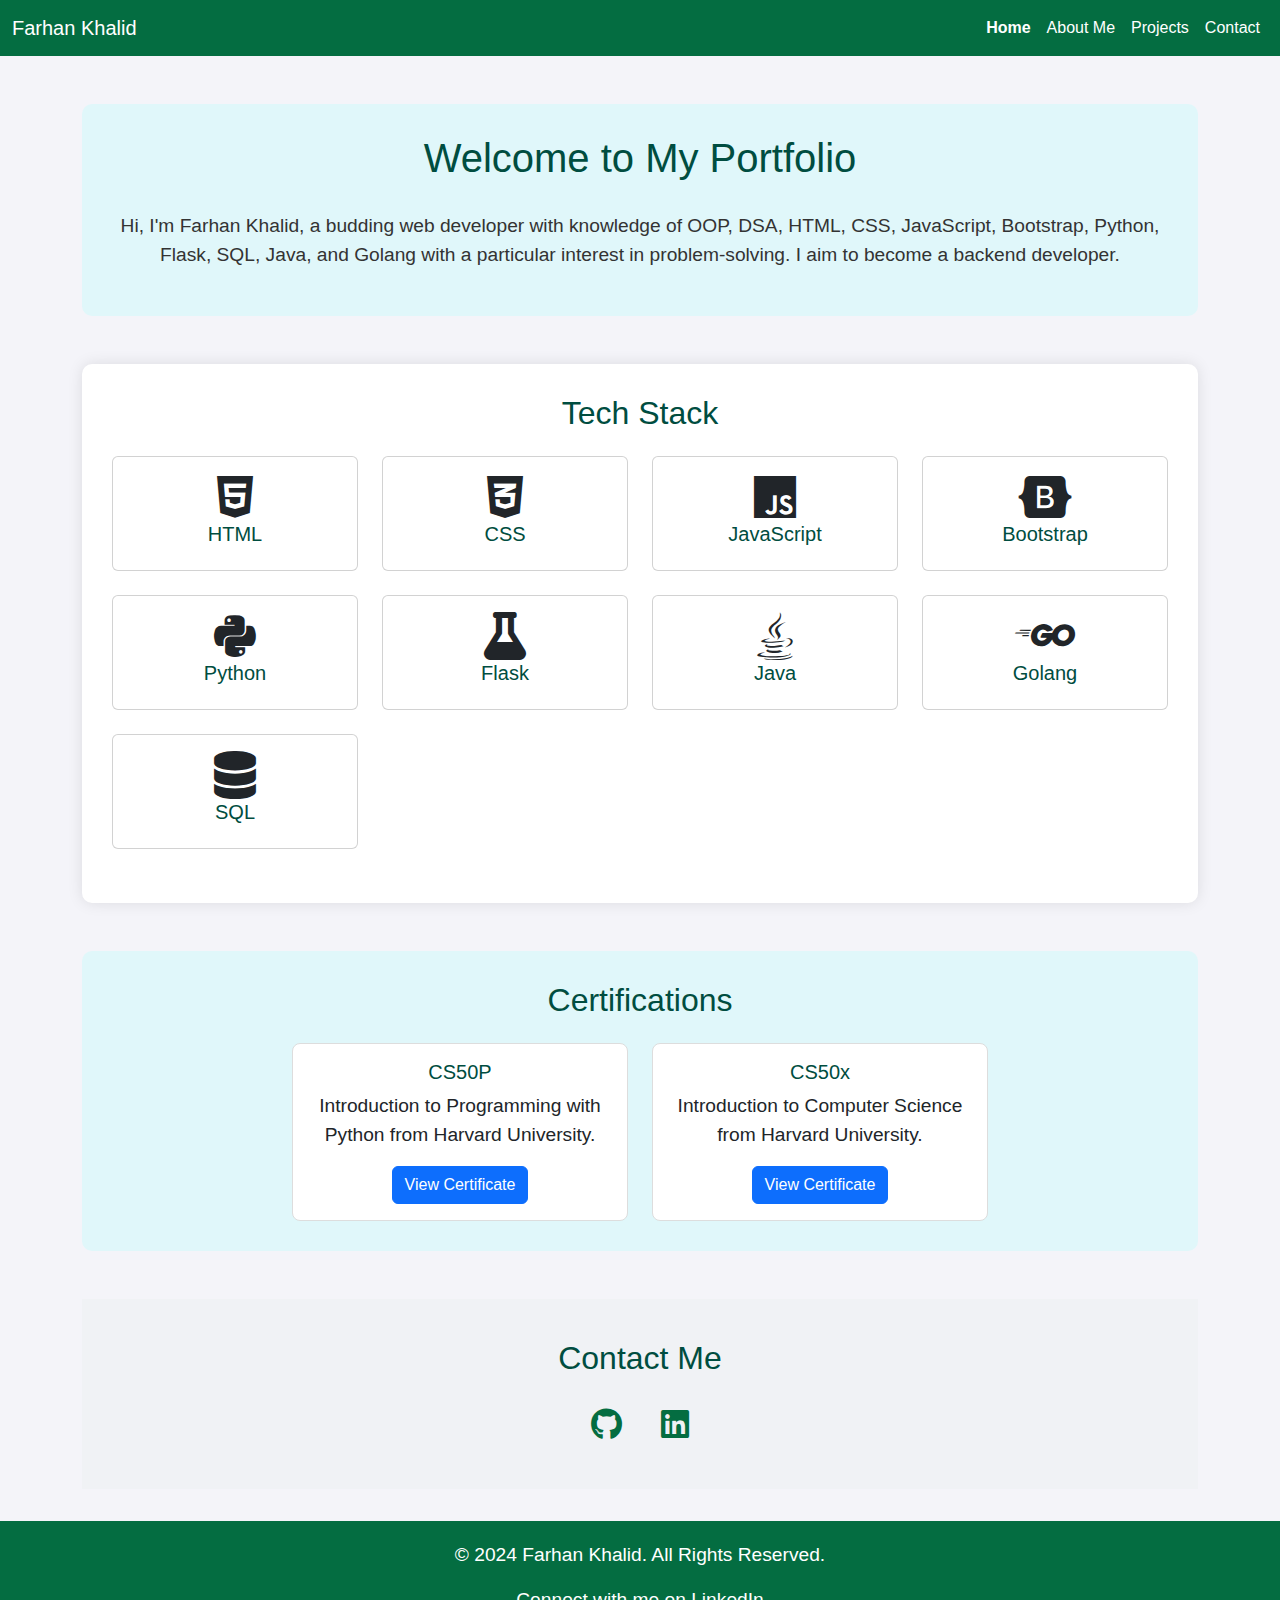
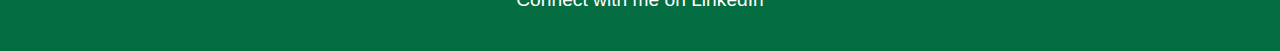
<file: index.html>
<!DOCTYPE html>
<html lang="en">
  <head>
    <meta charset="UTF-8" />
    <meta name="viewport" content="width=device-width, initial-scale=1.0" />
    <title>Portfolio - Home</title>
    <link
      href="https://cdn.jsdelivr.net/npm/bootstrap@5.2.3/dist/css/bootstrap.min.css"
      rel="stylesheet"
    />
    <link
      href="https://cdnjs.cloudflare.com/ajax/libs/font-awesome/6.0.0-beta3/css/all.min.css"
      rel="stylesheet"
    />
    <link href="styles.css" rel="stylesheet" />
    <style></style>
  </head>
  <body>
    <!-- Navbar -->
    <header>
      <nav class="navbar navbar-expand-lg navbar-custom">
        <div class="container-fluid">
          <a class="navbar-brand" href="#">Farhan Khalid</a>
          <button
            class="navbar-toggler"
            type="button"
            data-bs-toggle="collapse"
            data-bs-target="#navbarNav"
            aria-controls="navbarNav"
            aria-expanded="false"
            aria-label="Toggle navigation"
          >
            <span class="navbar-toggler-icon"></span>
          </button>
          <div class="collapse navbar-collapse" id="navbarNav">
            <ul class="navbar-nav ms-auto">
              <li class="nav-item">
                <a class="nav-link active" href="#">Home</a>
              </li>
              <li class="nav-item">
                <a class="nav-link" href="aboutme.html">About Me</a>
              </li>
              <li class="nav-item">
                <a class="nav-link" href="projects.html">Projects</a>
              </li>
              <li class="nav-item">
                <a class="nav-link" href="#contact">Contact</a>
              </li>
            </ul>
          </div>
        </div>
      </nav>
    </header>

    <!-- Main Content -->
    <main class="container mt-5">
      <!-- Introduction Section -->
      <section id="introduction" class="text-center mb-5">
        <h1>Welcome to My Portfolio</h1>
        <p>
          Hi, I'm Farhan Khalid, a budding web developer with knowledge of OOP,
          DSA, HTML, CSS, JavaScript, Bootstrap, Python, Flask, SQL, Java, and
          Golang with a particular interest in problem-solving. I aim to become
          a backend developer.
        </p>
      </section>

      <!-- Tech Stack Section -->
      <section id="tech-stack" class="mb-5">
        <h2 class="text-center mb-4">Tech Stack</h2>
        <div class="row text-center">
          <div class="col-md-3 mb-4">
            <div class="card tech-stack-card">
              <div class="card-body">
                <i class="fab fa-html5 fa-3x"></i>
                <h5 class="card-title">HTML</h5>
              </div>
            </div>
          </div>
          <div class="col-md-3 mb-4">
            <div class="card tech-stack-card">
              <div class="card-body">
                <i class="fab fa-css3-alt fa-3x"></i>
                <h5 class="card-title">CSS</h5>
              </div>
            </div>
          </div>
          <div class="col-md-3 mb-4">
            <div class="card tech-stack-card">
              <div class="card-body">
                <i class="fab fa-js fa-3x"></i>
                <h5 class="card-title">JavaScript</h5>
              </div>
            </div>
          </div>
          <div class="col-md-3 mb-4">
            <div class="card tech-stack-card">
              <div class="card-body">
                <i class="fab fa-bootstrap fa-3x"></i>
                <h5 class="card-title">Bootstrap</h5>
              </div>
            </div>
          </div>
          <div class="col-md-3 mb-4">
            <div class="card tech-stack-card">
              <div class="card-body">
                <i class="fab fa-python fa-3x"></i>
                <h5 class="card-title">Python</h5>
              </div>
            </div>
          </div>
          <div class="col-md-3 mb-4">
            <div class="card tech-stack-card">
              <div class="card-body">
                <i class="fas fa-flask fa-3x"></i>
                <h5 class="card-title">Flask</h5>
              </div>
            </div>
          </div>
          <div class="col-md-3 mb-4">
            <div class="card tech-stack-card">
              <div class="card-body">
                <i class="fab fa-java fa-3x"></i>
                <h5 class="card-title">Java</h5>
              </div>
            </div>
          </div>
          <div class="col-md-3 mb-4">
            <div class="card tech-stack-card">
              <div class="card-body">
                <i class="fab fa-golang fa-3x"></i>
                <h5 class="card-title">Golang</h5>
              </div>
            </div>
          </div>
          <div class="col-md-3 mb-4">
            <div class="card tech-stack-card">
              <div class="card-body">
                <i class="fas fa-database fa-3x"></i>
                <h5 class="card-title">SQL</h5>
              </div>
            </div>
          </div>
        </div>
      </section>

      <!-- Certifications Section -->
      <section id="certifications" class="mb-5">
        <h2 class="text-center mb-4">Certifications</h2>
        <div class="row justify-content-center">
          <div class="col-md-4">
            <div class="card card-custom text-center">
              <div class="card-body">
                <h5 class="card-title">CS50P</h5>
                <p class="card-text">
                  Introduction to Programming with Python from Harvard
                  University.
                </p>
                <a
                  href="https://certificates.cs50.io/58993074-8a92-4fb9-9bf4-cc6291f2b116.png?size=letter"
                  class="btn btn-primary"
                  >View Certificate</a
                >
              </div>
            </div>
          </div>
          <div class="col-md-4">
            <div class="card card-custom text-center">
              <div class="card-body">
                <h5 class="card-title">CS50x</h5>
                <p class="card-text">
                  Introduction to Computer Science from Harvard University.
                </p>
                <a
                  href="https://certificates.cs50.io/fa66588c-641e-4bf7-9540-0076a054a62e.pdf?size=letter"
                  class="btn btn-primary"
                  >View Certificate</a
                >
              </div>
            </div>
          </div>
        </div>
      </section>

      <!-- Contact Section -->
      <section class="contact-section" id="contact">
        <h2 class="text-center mb-4">Contact Me</h2>
        <div class="text-center contact-icons">
          <a
            href="https://github.com/farhankhalidkayani"
            target="_blank"
            title="GitHub"
          >
            <i class="fab fa-github"></i>
          </a>
          <a
            href="https://www.linkedin.com/in/farhan-khalid-7283b825a/"
            target="_blank"
            title="LinkedIn"
          >
            <i class="fab fa-linkedin"></i>
          </a>
        </div>
      </section>
    </main>

    <!-- Footer -->
    <footer class="text-center">
      <p>&copy; 2024 Farhan Khalid. All Rights Reserved.</p>
      <p>
        Connect with me on
        <a
          href="https://www.linkedin.com/in/farhan-khalid-7283b825a/"
          class="text-white"
          >LinkedIn</a
        >
      </p>
    </footer>

    <!-- Bootstrap JS -->
    <script src="https://cdn.jsdelivr.net/npm/bootstrap@5.2.3/dist/js/bootstrap.bundle.min.js"></script>
  </body>
</html>
</file>
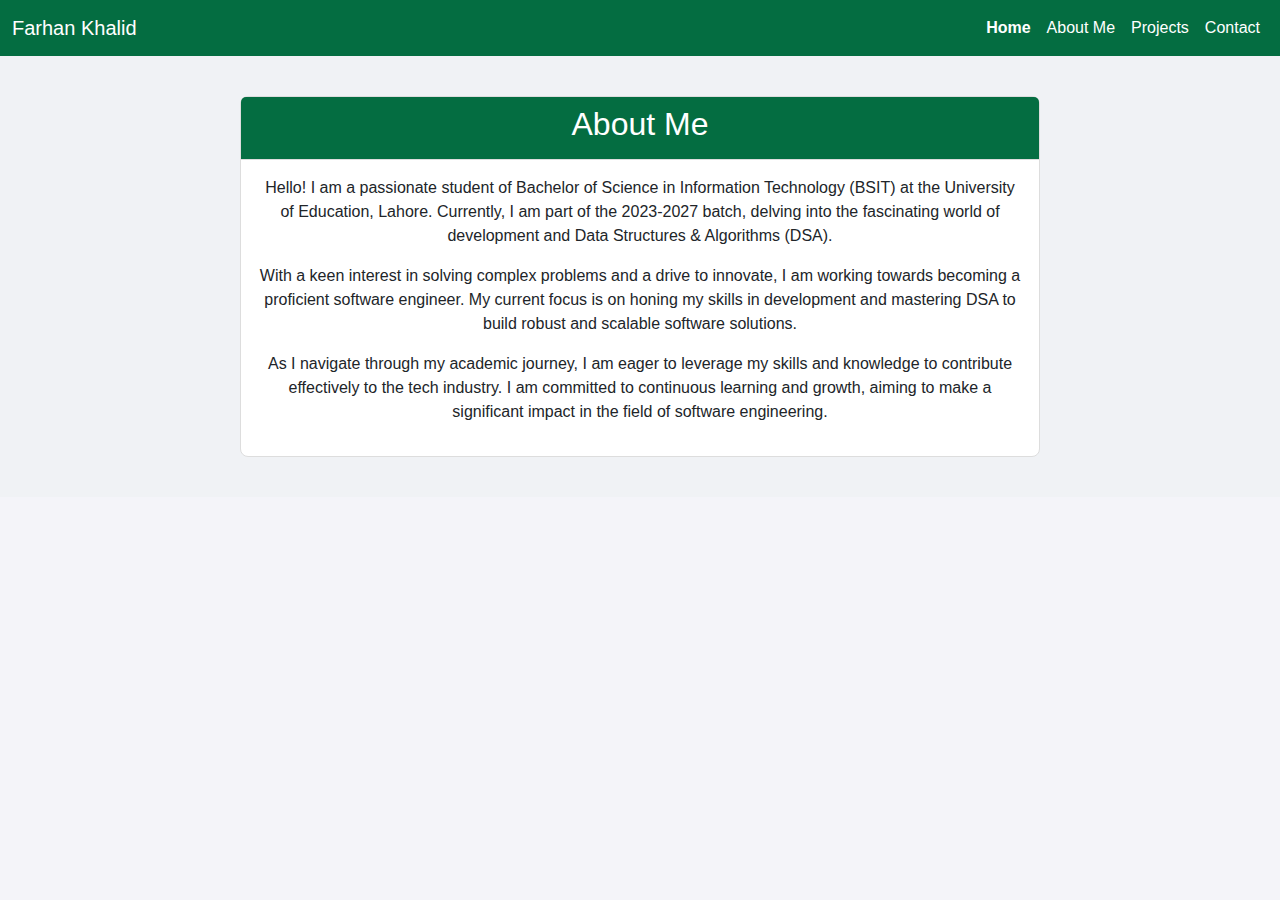
<file: aboutme.html>
<!DOCTYPE html>
<html lang="en">
  <head>
    <meta charset="UTF-8" />
    <meta name="viewport" content="width=device-width, initial-scale=1.0" />
    <link
      href="https://cdn.jsdelivr.net/npm/bootstrap@5.2.3/dist/css/bootstrap.min.css"
      rel="stylesheet"
    />
    <link
      href="https://cdnjs.cloudflare.com/ajax/libs/font-awesome/6.0.0-beta3/css/all.min.css"
      rel="stylesheet"
    />
    <link rel="stylesheet" href="styles.css" />
    <title>Portfolio - About Me</title>
  </head>
  <body>
    <!-- Navbar -->
    <header>
      <nav class="navbar navbar-expand-lg navbar-custom">
        <div class="container-fluid">
          <a class="navbar-brand" href="#">Farhan Khalid</a>
          <button
            class="navbar-toggler"
            type="button"
            data-bs-toggle="collapse"
            data-bs-target="#navbarNav"
            aria-controls="navbarNav"
            aria-expanded="false"
            aria-label="Toggle navigation"
          >
            <span class="navbar-toggler-icon"></span>
          </button>
          <div class="collapse navbar-collapse" id="navbarNav">
            <ul class="navbar-nav ms-auto">
              <li class="nav-item">
                <a class="nav-link active" href="index.html">Home</a>
              </li>
              <li class="nav-item">
                <a class="nav-link" href="#">About Me</a>
              </li>
              <li class="nav-item">
                <a class="nav-link" href="projects.html">Projects</a>
              </li>
              <li class="nav-item">
                <a class="nav-link" href="#contact">Contact</a>
              </li>
            </ul>
          </div>
        </div>
      </nav>
    </header>

    <!-- About Me Section -->
    <section class="about-me-section">
      <div class="container">
        <div class="card card-custom mx-auto" style="max-width: 800px">
          <div class="card-header card-header-custom">
            <h2 class="card-title" style="color: white">About Me</h2>
          </div>
          <div class="card-body">
            <p>
              Hello! I am a passionate student of Bachelor of Science in
              Information Technology (BSIT) at the University of Education,
              Lahore. Currently, I am part of the 2023-2027 batch, delving into
              the fascinating world of development and Data Structures &
              Algorithms (DSA).
            </p>
            <p>
              With a keen interest in solving complex problems and a drive to
              innovate, I am working towards becoming a proficient software
              engineer. My current focus is on honing my skills in development
              and mastering DSA to build robust and scalable software solutions.
            </p>
            <p>
              As I navigate through my academic journey, I am eager to leverage
              my skills and knowledge to contribute effectively to the tech
              industry. I am committed to continuous learning and growth, aiming
              to make a significant impact in the field of software engineering.
            </p>
          </div>
        </div>
      </div>
    </section>

    <!-- Bootstrap JS -->
    <script src="https://cdn.jsdelivr.net/npm/bootstrap@5.2.3/dist/js/bootstrap.bundle.min.js"></script>
  </body>
</html>
</file>
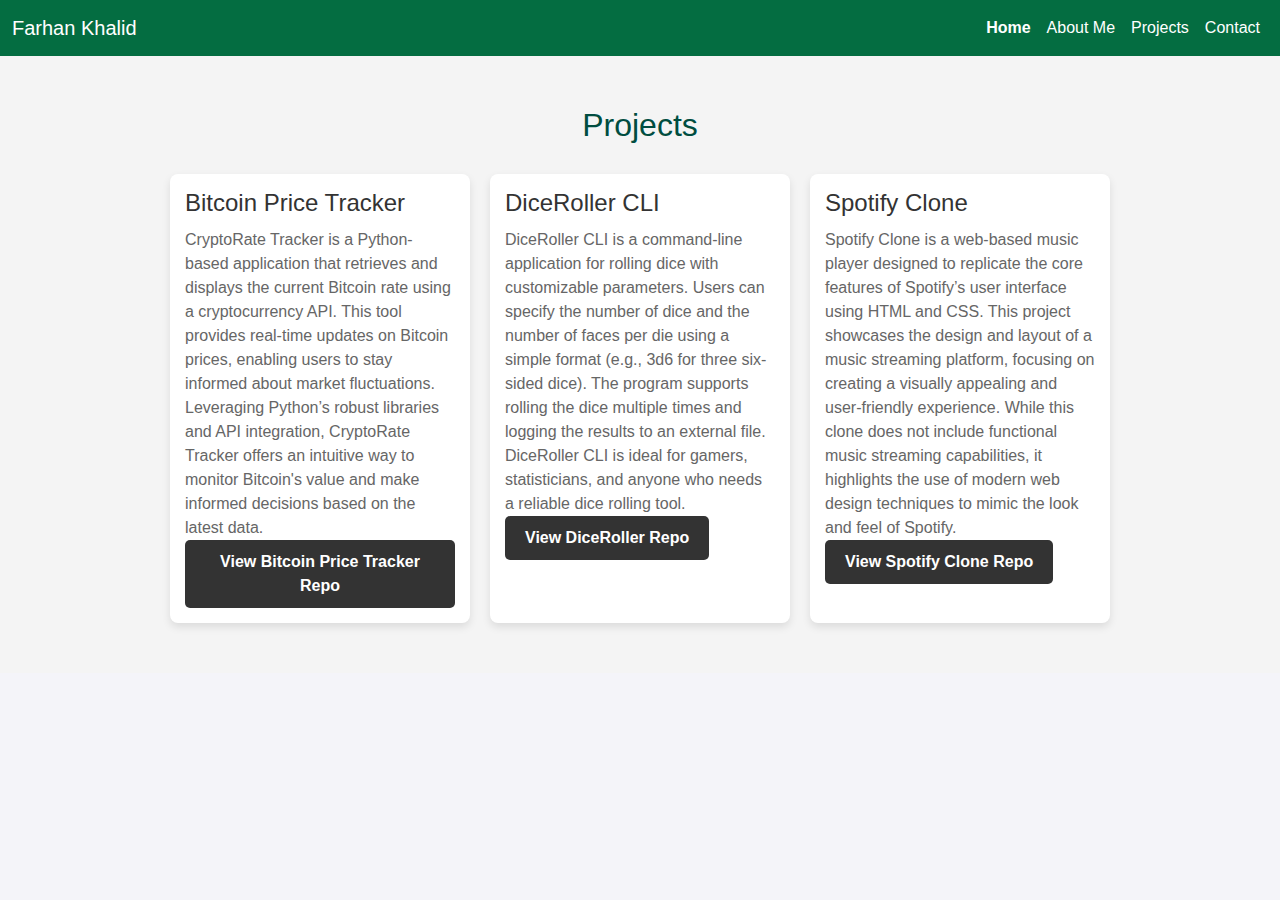
<file: projects.html>
<!DOCTYPE html>
<html lang="en">
  <head>
    <meta charset="UTF-8" />
    <meta name="viewport" content="width=device-width, initial-scale=1.0" />
    <link
      href="https://cdn.jsdelivr.net/npm/bootstrap@5.2.3/dist/css/bootstrap.min.css"
      rel="stylesheet"
    />
    <link
      href="https://cdnjs.cloudflare.com/ajax/libs/font-awesome/6.0.0-beta3/css/all.min.css"
      rel="stylesheet"
    />
    <link rel="stylesheet" href="styles.css" />
    <title>Portfolio - About Me</title>
  </head>
  <body>
    <header>
      <nav class="navbar navbar-expand-lg navbar-custom">
        <div class="container-fluid">
          <a class="navbar-brand" href="#">Farhan Khalid</a>
          <button
            class="navbar-toggler"
            type="button"
            data-bs-toggle="collapse"
            data-bs-target="#navbarNav"
            aria-controls="navbarNav"
            aria-expanded="false"
            aria-label="Toggle navigation"
          >
            <span class="navbar-toggler-icon"></span>
          </button>
          <div class="collapse navbar-collapse" id="navbarNav">
            <ul class="navbar-nav ms-auto">
              <li class="nav-item">
                <a class="nav-link active" href="index.html">Home</a>
              </li>
              <li class="nav-item">
                <a class="nav-link" href="#">About Me</a>
              </li>
              <li class="nav-item">
                <a class="nav-link" href="projects.html">Projects</a>
              </li>
              <li class="nav-item">
                <a class="nav-link" href="#contact">Contact</a>
              </li>
            </ul>
          </div>
        </div>
      </nav>
    </header>
    <section id="projects">
      <h2>Projects</h2>
      <div class="projects-container">
        <div class="project-card">
          <div class="project-info">
            <h3>Bitcoin Price Tracker</h3>
            <p>
              CryptoRate Tracker is a Python-based application that retrieves
              and displays the current Bitcoin rate using a cryptocurrency API.
              This tool provides real-time updates on Bitcoin prices, enabling
              users to stay informed about market fluctuations. Leveraging
              Python’s robust libraries and API integration, CryptoRate Tracker
              offers an intuitive way to monitor Bitcoin's value and make
              informed decisions based on the latest data.
            </p>
            <a
              href="https://github.com/farhankhalidkayani/bitcoin-rate-finder"
              class="github-button"
              target="_blank"
              >View Bitcoin Price Tracker Repo</a
            >
          </div>
        </div>
        <div class="project-card">
          <div class="project-info">
            <h3>DiceRoller CLI</h3>
            <p>
              DiceRoller CLI is a command-line application for rolling dice with
              customizable parameters. Users can specify the number of dice and
              the number of faces per die using a simple format (e.g., 3d6 for
              three six-sided dice). The program supports rolling the dice
              multiple times and logging the results to an external file.
              DiceRoller CLI is ideal for gamers, statisticians, and anyone who
              needs a reliable dice rolling tool.
            </p>
            <a
              href="https://github.com/farhankhalidkayani/CommandLine-DiceRoller"
              class="github-button"
              target="_blank"
              >View DiceRoller Repo</a
            >
          </div>
        </div>
        <div class="project-card">
          <div class="project-info">
            <h3>Spotify Clone</h3>
            <p>
              Spotify Clone is a web-based music player designed to replicate
              the core features of Spotify’s user interface using HTML and CSS.
              This project showcases the design and layout of a music streaming
              platform, focusing on creating a visually appealing and
              user-friendly experience. While this clone does not include
              functional music streaming capabilities, it highlights the use of
              modern web design techniques to mimic the look and feel of
              Spotify.
            </p>
            <a
              href="https://github.com/farhankhalidkayani/Spotify-Clone"
              class="github-button"
              target="_blank"
              >View Spotify Clone Repo</a
            >
          </div>
        </div>
      </div>
    </section>
  </body>
</html>
</file>
<file: styles.css>
body {
  font-family: "Montserrat", sans-serif;
  background-color: #f4f4f4;
  color: #333;
}

h1,
h2 {
  color: #046d41;
}

#introduction {
  background-color: #e3f2fd;
  padding: 2rem;
  border-radius: 10px;
}

#tech-stack .col-md-3 {
  margin-bottom: 1rem;
}

#certifications {
  background-color: #e3f2fd;
  padding: 2rem;
  border-radius: 10px;
}

footer {
  margin-top: 2rem;
}
body {
  font-family: Arial, sans-serif;
  background-color: #f4f4f9;
  color: #333;
}
.navbar {
  background-color: #004d40;
}
.navbar-brand,
.nav-link {
  color: #fff !important;
}
.nav-link.active {
  font-weight: bold;
}
h1,
h2,
h5 {
  color: #004d40;
}
#introduction {
  background-color: #e0f7fa;
  padding: 30px;
  border-radius: 10px;
}
#tech-stack {
  background-color: #ffffff;
  padding: 30px;
  border-radius: 10px;
  box-shadow: 0px 0px 15px rgba(0, 0, 0, 0.1);
}
#certifications {
  background-color: #e0f7fa;
  padding: 30px;
  border-radius: 10px;
}
.card-title {
  color: #004d40;
}
footer {
  background-color: #004d40;
  color: #fff;
  padding: 20px 0;
}
a.text-white:hover {
  color: #b2dfdb !important;
}
.contact-section {
  padding: 20px;
  background-color: #f8f9fa;
  text-align: center;
}
.contact-icons {
  font-size: 24px;
}
.contact-icons a {
  color: #000;
  margin: 0 15px;
  text-decoration: none;
}
.contact-icons a:hover {
  color: #007bff;
}
.navbar-custom {
  background-color: #046d41;
}
.navbar-custom .navbar-brand,
.navbar-custom .nav-link {
  color: white;
}
.navbar-custom .nav-link:hover {
  color: #d4edda;
}
.about-me-section {
  padding: 20px;
  background-color: #f0f2f5;
  text-align: center;
}
.about-me-content {
  max-width: 800px;
  margin: auto;
}
.about-me-content h2 {
  margin-bottom: 20px;
}
.about-me-content p {
  font-size: 16px;
  line-height: 1.6;
}
/* Navbar Styles */
.navbar-custom {
  background-color: #046d41;
}
.navbar-brand {
  color: white;
}
.navbar-nav .nav-link {
  color: white;
}
.navbar-nav .nav-link.active {
  color: #f8f9fa;
}
.navbar-nav .nav-link:hover {
  color: #007bff;
}

/* Main Content Styles */
.text-center h1 {
  margin-bottom: 30px;
}
.text-center p {
  font-size: 1.2rem;
}

/* Tech Stack Section */
.tech-stack-card {
  transition: transform 0.3s ease-in-out, box-shadow 0.3s ease-in-out;
}
.tech-stack-card:hover {
  transform: scale(1.1);
  box-shadow: 0px 4px 15px rgba(0, 0, 0, 0.2);
}

/* Certifications Section */
.card-custom {
  border: 1px solid #ddd;
  border-radius: 8px;
}
.card-header-custom {
  background-color: #046d41;
  color: white;
  border-bottom: 1px solid #ddd;
}

/* Contact Section */
.contact-section {
  background-color: #f0f2f5;
  padding: 40px 0;
}
.contact-icons {
  font-size: 2rem;
}
.contact-icons a {
  color: #046d41;
  margin: 0 15px;
  transition: color 0.3s ease, transform 0.3s ease;
}
.contact-icons a:hover {
  color: #007bff;
  transform: scale(1.1);
}

/* Footer Styles */
footer {
  background-color: #046d41;
  color: white;
  padding: 20px 0;
}
footer a {
  color: #f8f9fa;
  text-decoration: none;
}
footer a:hover {
  color: #007bff;
}
.navbar-custom {
  background-color: #046d41;
}
.navbar-brand {
  color: white;
}
.navbar-nav .nav-link {
  color: white;
}
.navbar-nav .nav-link.active {
  color: #f8f9fa;
}
.navbar-nav .nav-link:hover {
  color: #007bff;
}
.about-me-section {
  padding: 40px;
  background-color: #f0f2f5;
}
.card-custom {
  border: 1px solid #ddd;
  border-radius: 8px;
}
.card-header-custom {
  background-color: #046d41;
  color: white;
  border-bottom: 1px solid #ddd;
}
body {
  font-family: Arial, sans-serif;
  margin: 0;
  padding: 0;
  box-sizing: border-box;
}

#projects {
  padding: 50px;
  background-color: #f4f4f4;
}

#projects h2 {
  text-align: center;
  margin-bottom: 30px;
}

.projects-container {
  display: flex;
  justify-content: center;
  gap: 20px;
  flex-wrap: wrap;
}

.project-card {
  background: #fff;
  border-radius: 8px;
  box-shadow: 0 4px 8px rgba(0, 0, 0, 0.1);
  overflow: hidden;
  width: 300px;
  transition: transform 0.3s, box-shadow 0.3s;
}

.project-card:hover {
  transform: scale(1.05);
  box-shadow: 0 8px 16px rgba(0, 0, 0, 0.2);
}

.project-card img {
  width: 100%;
  height: auto;
  display: block;
}

.project-info {
  padding: 15px;
}

.project-info h3 {
  margin: 0;
  font-size: 1.5em;
}

.project-info p {
  margin: 10px 0 0;
  color: #666;
}
.github-button {
  display: inline-block;
  padding: 10px 20px;
  font-size: 16px;
  font-weight: bold;
  text-align: center;
  color: #fff;
  background-color: #333;
  border-radius: 5px;
  text-decoration: none;
  transition: background-color 0.3s, transform 0.3s;
}

.github-button:hover {
  background-color: #555;
  transform: scale(1.05);
}

.github-button:active {
  background-color: #222;
}
</file>
